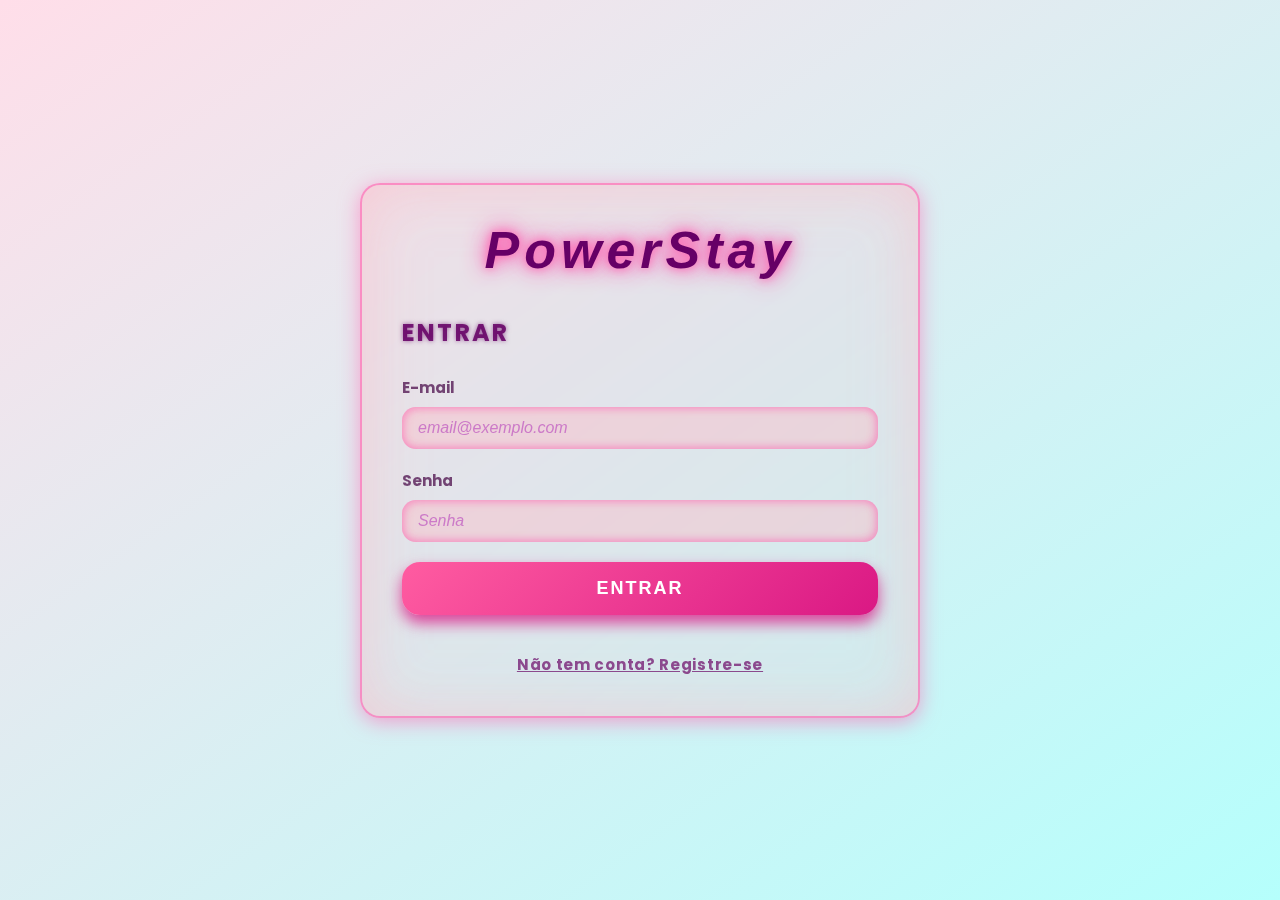
<file: index.html>
<!DOCTYPE html>
<html lang="pt-BR">
<head>
<meta charset="UTF-8" />
<meta name="viewport" content="width=device-width, initial-scale=1" />
<title>PowerStay - Controle de Frequência e Risco</title>
<style>
  @import url('https://fonts.googleapis.com/css2?family=Poppins:wght@400;700;900&display=swap');
  *, *::before, *::after {
    box-sizing: border-box;
  }
  body {
    margin:0;
    font-family: 'Poppins', 'Segoe UI', Tahoma, Geneva, Verdana, sans-serif;
    background: linear-gradient(145deg, #FFDEE9, #B5FFFC);
    color: #330033;
    min-height: 100vh;
    display: flex;
    justify-content: center;
    align-items: center;
    padding: 25px;
    overflow-y: auto;
  }
  #app {
    background: rgba(255 182 193 / 0.15);
    border-radius: 20px;
    width: 100%;
    max-width: 560px;
    padding: 35px 40px 40px 40px;
    box-shadow:
      0 4px 20px rgba(255 105 180 / 0.6),
      inset 0 0 60px rgba(255 182 193 / 0.5);
    backdrop-filter: blur(16px);
    border: 2px solid rgba(255 105 180 / 0.7);
    user-select: none;
    position: relative;
  }
  #logo {
    font-size: 52px;
    font-weight: 900;
    letter-spacing: 5px;
    margin-bottom: 35px;
    color: #660066;
    font-style: italic;
    text-shadow:
      0 0 10px #ff69b4,
      0 0 25px #ff1493;
    font-family: 'Segoe UI Black', 'Arial Black', Arial, sans-serif;
    text-align: center;
    user-select: none;
  }
  .hidden {
    display: none !important;
  }
  h2 {
    font-weight: 700;
    margin-bottom: 26px;
    text-transform: uppercase;
    color: #660066dd;
    letter-spacing: 2.2px;
    text-shadow: 0 0 5px rgba(102,0,102,0.6);
  }
  label {
    display: block;
    margin-bottom: 8px;
    font-weight: 700;
    color: #551a55cc;
    font-size: 15px;
    transition: color 0.3s;
  }
  input[type="text"],
  input[type="email"],
  input[type="password"],
  input[type="number"],
  select {
    width: 100%;
    padding: 12px 16px;
    margin-bottom: 20px;
    border-radius: 14px;
    border: none;
    background: rgba(255 182 193 / 0.38);
    color: #4b004b;
    font-size: 16px;
    font-weight: 600;
    box-shadow:
      inset 2px 2px 8px rgba(255 105 180 / 0.5),
      inset -2px -2px 8px rgba(255 20 147 / 0.3);
    transition:
      box-shadow 0.4s ease,
      background-color 0.4s ease,
      color 0.4s ease;
  }
  input::placeholder {
    color: #c364c3cc;
    font-weight: 500;
    font-style: italic;
  }
  input:focus, select:focus {
    outline: none;
    box-shadow:
      0 0 18px #ff1493,
      inset 3px 3px 20px #ff69b4;
    background-color: #ffe0f0;
    color: #660066;
  }
  button {
    background: linear-gradient(135deg, #ff5ca1, #da1884);
    border: none;
    color: white;
    font-weight: 900;
    padding: 16px;
    border-radius: 18px;
    font-size: 18px;
    cursor: pointer;
    width: 100%;
    margin-bottom: 24px;
    user-select: none;
    box-shadow:
      0 8px 15px rgba(218 24 132 / 0.8);
    transition:
      background 0.4s ease,
      box-shadow 0.4s ease,
      transform 0.2s ease;
    text-transform: uppercase;
    letter-spacing: 2px;
  }
  button:hover {
    background: linear-gradient(135deg, #da1884, #ff5ca1);
    box-shadow:
      0 15px 25px rgba(218 24 132 / 0.9);
    transform: translateY(-4px);
  }
  button:active {
    transform: translateY(-1px);
  }
  .link-toggle {
    margin-top: 14px;
    text-align: center;
    font-size: 15px;
    color: #7f307fdd;
    cursor: pointer;
    user-select: none;
    text-decoration: underline;
    font-weight: 700;
    letter-spacing: 0.7px;
    transition: color 0.3s;
  }
  .link-toggle:hover {
    color: #b859b8dd;
  }
  .error {
    color: #d91e63;
    font-weight: 900;
    margin-bottom: 16px;
    font-size: 15px;
    text-align: center;
    user-select: text;
    text-shadow: 0 0 3px #d91e63a2;
    animation: shake 0.35s ease 1;
  }
  .success {
    color: #ff4081;
    font-weight: 900;
    margin-bottom: 16px;
    font-size: 15px;
    text-align: center;
    user-select: text;
    text-shadow: 0 0 8px #ff4081bb;
    animation: pulse 1.8s infinite alternate;
  }
  #attendance-section, #risk-section {
    margin-top: 10px;
  }
  #welcome-msg {
    font-weight: 900;
    font-size: 24px;
    margin-bottom: 26px;
    text-align: center;
    color: #5c005cdd;
    text-shadow: 0 0 12px rgba(92,0,92,0.7);
    user-select: text;
  }
  ul#attendance-list {
    max-height: 200px;
    overflow-y: auto;
    list-style: none;
    padding-left: 16px;
    border-radius: 12px;
    background: rgba(255 182 193 / 0.3);
    box-shadow: inset 0 0 15px rgba(255 20 147,0.55);
    font-weight: 700;
    font-size: 15px;
    color: #660066dd;
    user-select: text;
    margin-bottom: 20px;
  }
  ul#attendance-list li {
    padding: 12px 14px;
    border-bottom: 1px solid rgba(255 20 147 / 0.4);
  }
  ul#attendance-list li:last-child {
    border-bottom: none;
  }
  #risk-message {
    font-weight: 800;
    font-size: 20px;
    text-align: center;
    margin-top: 20px;
    border-radius: 14px;
    padding: 16px 18px;
    user-select: text;
    box-shadow: 0 0 20px inset;
  }
  #risk-message.low {
    color: #00b894;
    background: rgba(0, 184, 148, 0.15);
    box-shadow: 0 0 25px 10px rgba(0, 184, 148, 0.3) inset;
  }
  #risk-message.medium {
    color: #e1b12c;
    background: rgba(225, 177, 44, 0.15);
    box-shadow: 0 0 25px 10px rgba(225, 177, 44, 0.3) inset;
  }
  #risk-message.high {
    color: #d63031;
    background: rgba(214, 48, 49, 0.15);
    box-shadow: 0 0 25px 10px rgba(214, 48, 49, 0.3) inset;
  }
  #btn-logout {
    background-color: #b20f5e;
    color: white;
    border: none;
    padding: 14px;
    border-radius: 16px;
    font-size: 18px;
    font-weight: 900;
    cursor: pointer;
    width: 100%;
    margin-bottom: 30px;
    user-select: none;
    transition: background-color 0.4s ease, box-shadow 0.4s ease;
    box-shadow:
      0 6px 16px rgba(178,15,94,0.7);
  }
  #btn-logout:hover {
    background-color: #8e0c4a;
    box-shadow:
      0 10px 25px rgba(178,15,94,0.9);
  }
  /* Abas estilo */
  .tabs {
    display: flex;
    margin-bottom: 25px;
    gap: 16px;
    justify-content: center;
    user-select: none;
  }
  .tab-button {
    background: rgba(255 105 180 / 0.26);
    border: none;
    color: #a900a9cc;
    padding: 14px 26px;
    border-radius: 22px;
    cursor: pointer;
    font-weight: 900;
    font-size: 17px;
    transition: background-color 0.35s ease, color 0.35s ease;
  }
  .tab-button[aria-selected="true"] {
    background: #FF69B4;
    box-shadow:
      0 0 20px #ff69b4cc,
      0 0 40px #ff1493cc;
    color: white;
    cursor: default;
  }
  .tab-button:hover:not([aria-selected="true"]) {
    background: rgba(255 105 180 / 0.5);
  }
  /* Animações */
  @keyframes shake {
    0%, 100% {transform: translateX(0);}
    20%, 60% {transform: translateX(-6px);}
    40%, 80% {transform: translateX(6px);}
  }
  @keyframes pulse {
    0% {opacity: 1;}
    100% {opacity: 0.7;}
  }
</style>
</head>
<body>
<div id="app" role="main" aria-label="Aplicação PowerStay Controle de Frequência e Risco">
  <div id="logo" aria-label="Logomarca PowerStay">PowerStay</div>
  <div id="login-register-section">
    <form id="login-form" aria-label="Formulário de Login" style="max-width: 480px; margin: 0 auto;">
      <h2>Entrar</h2>
      <div id="login-error" class="error" role="alert" aria-live="assertive"></div>
      <label for="login-email">E-mail</label>
      <input type="email" id="login-email" placeholder="email@exemplo.com" required autocomplete="username" />
      <label for="login-password">Senha</label>
      <input type="password" id="login-password" placeholder="Senha" required autocomplete="current-password" />
      <button type="submit">Entrar</button>
      <div id="to-register" class="link-toggle" tabindex="0" role="button" aria-label="Ir para Registro">Não tem conta? Registre-se</div>
    </form>

    <form id="register-form" aria-label="Formulário de Registro" style="display:none; max-width: 480px; margin: 0 auto;">
      <h2>Registrar</h2>
      <div id="register-error" class="error" role="alert" aria-live="assertive"></div>
      <div id="register-success" class="success" aria-live="polite"></div>
      <label for="reg-name">Nome completo</label>
      <input type="text" id="reg-name" placeholder="Seu nome" required autocomplete="name" />
      <label for="reg-email">E-mail</label>
      <input type="email" id="reg-email" placeholder="email@exemplo.com" required autocomplete="email" />
      <label for="reg-password">Senha</label>
      <input type="password" id="reg-password" placeholder="Senha segura" required autocomplete="new-password" />
      <button type="submit">Registrar</button>
      <div id="to-login" class="link-toggle" tabindex="0" role="button" aria-label="Ir para Login">Já tem conta? Faça o login</div>
    </form>
  </div>

  <div id="main-section" class="hidden" style="max-width: 520px; margin: 0 auto;">
    <div id="welcome-msg" style="font-weight:900; font-size:24px; margin-bottom:30px; text-align:center;"></div>
    <button id="btn-logout" aria-label="Sair da aplicação">Sair</button>

    <nav class="tabs" role="tablist" aria-label="Navegação entre frequência e avaliação de risco">
      <button id="tab-attendance" class="tab-button" role="tab" aria-selected="true" aria-controls="attendance-section" tabindex="0">Frequência</button>
      <button id="tab-risk" class="tab-button" role="tab" aria-selected="false" aria-controls="risk-section" tabindex="-1">Avaliação de Risco</button>
      <button id="tab-spreadsheet" class="tab-button" role="tab" aria-selected="false" aria-controls="spreadsheet-section" tabindex="-1">Planilha</button>
    </nav>

    <section id="attendance-section" role="tabpanel" tabindex="0" aria-labelledby="tab-attendance">
      <h2>Registrar Frequência</h2>
      <button id="btn-register-attendance" style="background-color:#ff6fc1; color:white; font-weight:900; width:100%; padding:16px; border:none; border-radius:20px; font-size:18px; user-select:none; cursor:pointer; margin-bottom:28px; box-shadow: 0 0 12px #ff6fc1;">Registrar Presença</button>
      <ul id="attendance-list" aria-label="Lista de presenças registradas"></ul>
    </section>

    <section id="risk-section" role="tabpanel" tabindex="0" aria-labelledby="tab-risk" class="hidden" style="margin-top:30px;">
      <h2>Questionário de Saúde e Cancelamento</h2>
      <form id="risk-form" aria-label="Formulário para avaliação de risco de desistência">
        <label>Possui problemas cardíacos?</label>
        <select id="cardiac-problems" required>
          <option value="" disabled selected>Selecione</option>
          <option value="sim">Sim</option>
          <option value="nao">Não</option>
        </select>

        <label>Frequência semanal na academia?</label>
        <input type="number" id="weekly-frequency" min="0" max="7" placeholder="Ex: 3" required />

        <label>Já desistiu ou cancelou matrícula antes?</label>
        <select id="prior-cancellation" required>
          <option value="" disabled selected>Selecione</option>
          <option value="sim">Sim</option>
          <option value="nao">Não</option>
        </select>

        <label>Há outras condições médicas relevantes? (opcional)</label>
        <input type="text" id="other-conditions" placeholder="Descreva se houver" autocomplete="off" />

        <button type="submit" style="background-color:#d13c97; margin-top:20px;">Calcular risco de cancelamento</button>
      </form>
      <div id="risk-message" role="alert" aria-live="polite"></div>
    </section>

    <section id="spreadsheet-section" role="tabpanel" tabindex="0" aria-labelledby="tab-spreadsheet" class="hidden" style="margin-top:30px;">
      <h2>Planilha de Frequência dos Alunos</h2>
      <table id="spreadsheet-table" style="width: 100%; border-collapse: collapse; box-shadow: 0 0 25px #ffb6c1cc; border-radius: 12px; overflow: hidden; user-select:none;">
        <thead>
          <tr style="background: #ff6fc1cc; color: white; font-weight: 900; font-size: 15px;">
            <th style="padding: 12px; border-bottom: 2px solid #fff;">Aluno</th>
            <th style="padding: 12px; border-bottom: 2px solid #fff;">Total de Presenças</th>
            <th style="padding: 12px; border-bottom: 2px solid #fff;">Última Presença</th>
          </tr>
        </thead>
        <tbody></tbody>
      </table>
      <div style="margin-top: 20px; font-style: italic; font-size: 14px; color: #770077;">Atualizado automaticamente</div>
    </section>
  </div>
</div>

<script>
  // Utils localStorage
  const getUsers = () => JSON.parse(localStorage.getItem('users') || '[]');
  const saveUsers = users => localStorage.setItem('users', JSON.stringify(users));
  const setLoggedUser = user => localStorage.setItem('loggedUser', JSON.stringify(user));
  const getLoggedUser = () => JSON.parse(localStorage.getItem('loggedUser') || 'null');
  const clearLoggedUser = () => localStorage.removeItem('loggedUser');

  const getAttendance = email => JSON.parse(localStorage.getItem(`attendance_${email}`) || '[]');
  const saveAttendance = (email, data) => localStorage.setItem(`attendance_${email}`, JSON.stringify(data));

  // Elements references
  const loginForm = document.getElementById('login-form');
  const registerForm = document.getElementById('register-form');
  const toRegister = document.getElementById('to-register');
  const toLogin = document.getElementById('to-login');
  const loginError = document.getElementById('login-error');
  const registerError = document.getElementById('register-error');
  const registerSuccess = document.getElementById('register-success');
  const loginRegisterSection = document.getElementById('login-register-section');
  const mainSection = document.getElementById('main-section');

  const welcomeMsg = document.getElementById('welcome-msg');
  const btnLogout = document.getElementById('btn-logout');
  const btnRegisterAttendance = document.getElementById('btn-register-attendance');
  const attendanceList = document.getElementById('attendance-list');
  const riskForm = document.getElementById('risk-form');
  const riskMessage = document.getElementById('risk-message');
  const spreadsheetTableBody = document.querySelector('#spreadsheet-table tbody');

  // Tabs elements
  const tabAttendance = document.getElementById('tab-attendance');
  const tabRisk = document.getElementById('tab-risk');
  const tabSpreadsheet = document.getElementById('tab-spreadsheet');
  const attendanceSection = document.getElementById('attendance-section');
  const riskSection = document.getElementById('risk-section');
  const spreadsheetSection = document.getElementById('spreadsheet-section');

  // Clear messages
  function clearMessages(){
    loginError.textContent = '';
    registerError.textContent = '';
    registerSuccess.textContent = '';
    riskMessage.textContent = '';
    riskMessage.className = '';
  }

  // Show login or register form
  function showForm(form){
    clearMessages();
    if(form === 'login'){
      loginForm.style.display = 'block';
      registerForm.style.display = 'none';
    } else {
      loginForm.style.display = 'none';
      registerForm.style.display = 'block';
    }
  }

  toRegister.addEventListener('click', ()=>showForm('register'));
  toLogin.addEventListener('click', ()=>showForm('login'));
  toRegister.addEventListener('keypress', e => { if(e.key==='Enter' || e.key===' ') { e.preventDefault(); showForm('register'); } });
  toLogin.addEventListener('keypress', e => { if(e.key==='Enter' || e.key===' ') { e.preventDefault(); showForm('login'); } });

  // Register new user
  registerForm.addEventListener('submit', e =>{
    e.preventDefault();
    clearMessages();
    const name = document.getElementById('reg-name').value.trim();
    const email = document.getElementById('reg-email').value.trim().toLowerCase();
    const password = document.getElementById('reg-password').value;

    if(!name || !email || !password){
      registerError.textContent = 'Todos os campos são obrigatórios.';
      return;
    }
    if(!email.includes('@')){
      registerError.textContent = 'Digite um e-mail válido.';
      return;
    }
    if(password.length < 6){
      registerError.textContent = 'Senha deve ter ao menos 6 caracteres.';
      return;
    }
    const users = getUsers();
    if(users.some(u=>u.email === email)){
      registerError.textContent = 'Este e-mail já está cadastrado.';
      return;
    }
    users.push({name,email,password});
    saveUsers(users);
    registerSuccess.textContent = 'Cadastro realizado com sucesso! Faça login.';
    registerForm.reset();
    setTimeout(()=>showForm('login'), 1800);
  });

  // User login
  loginForm.addEventListener('submit', e=>{
    e.preventDefault();
    clearMessages();
    const email = document.getElementById('login-email').value.trim().toLowerCase();
    const password = document.getElementById('login-password').value;

    if(!email || !password){
      loginError.textContent = 'E-mail e senha são necessários.';
      return;
    }
    if(!email.includes('@')){
      loginError.textContent = 'Digite um e-mail válido.';
      return;
    }
    const users = getUsers();
    const user = users.find(u=>u.email === email && u.password === password);
    if(!user){
      loginError.textContent = 'E-mail ou senha incorretos.';
      return;
    }
    setLoggedUser(user);
    initializeMainView();
  });

  // Initialize main app view
  function initializeMainView(){
    clearMessages();
    const user = getLoggedUser();
    if(!user){
      toggleToLogin();
      return;
    }
    loginRegisterSection.style.display = 'none';
    mainSection.classList.remove('hidden');
    welcomeMsg.textContent = `Bem-vindo(a), ${user.name}!`;
    renderAttendance(user.email);
    updateSpreadsheet();
    resetRiskFormAndMessage();
    activateTab('attendance');
  }

  // Handle logout
  btnLogout.addEventListener('click', ()=>{
    clearLoggedUser();
    mainSection.classList.add('hidden');
    loginRegisterSection.style.display = 'block';
    showForm('login');
  });

  // Register attendance
  btnRegisterAttendance.addEventListener('click', ()=>{
    const user = getLoggedUser();
    if(!user) return;
    let attendance = getAttendance(user.email);
    const now = new Date();
    const formatted = now.toLocaleDateString('pt-BR') + ' ' + now.toLocaleTimeString('pt-BR');
    attendance.unshift(formatted);
    saveAttendance(user.email, attendance);
    renderAttendance(user.email);
    updateSpreadsheet();
  });

  // Render attendance list
  function renderAttendance(email){
    attendanceList.innerHTML = '';
    const attendance = getAttendance(email);
    if(attendance.length === 0){
      attendanceList.innerHTML = '<li>Sem registros de presença.</li>';
      return;
    }
    attendance.forEach(item=>{
      const li = document.createElement('li');
      li.textContent = item;
      attendanceList.appendChild(li);
    });
  }

  // Risk form submission and logic
  riskForm.addEventListener('submit', e=>{
    e.preventDefault();
    riskMessage.textContent = '';
    riskMessage.className = '';

    const cardiacProblems = document.getElementById('cardiac-problems').value;
    const weeklyFrequency = parseInt(document.getElementById('weekly-frequency').value,10);
    const priorCancellation = document.getElementById('prior-cancellation').value;
    const otherConditions = document.getElementById('other-conditions').value.trim();

    let score = 0;
    if(cardiacProblems === 'sim') score += 3;
    if(priorCancellation === 'sim') score += 2;
    if(weeklyFrequency < 2) score += 2;
    if(otherConditions.length > 0) score += 1;

    let riskLevel = 'baixo';
    if(score >= 5) riskLevel = 'alto';
    else if(score >= 3) riskLevel = 'medio';

    let message = '';
    if(riskLevel === 'alto') message = 'Alto risco de desistência. Recomendamos acompanhamento médico e atenção especial.';
    else if(riskLevel === 'medio') message = 'Risco médio de desistência. Considere suporte e monitoramento frequente.';
    else message = 'Baixo risco de desistência. Continue com sua rotina!';

    riskMessage.textContent = message;
    riskMessage.classList.add(riskLevel);
  });

  function resetRiskFormAndMessage(){
    riskForm.reset();
    riskMessage.textContent = '';
    riskMessage.className = '';
  }

  // Tabs control
  tabAttendance.addEventListener('click', () => activateTab('attendance'));
  tabRisk.addEventListener('click', () => activateTab('risk'));
  tabSpreadsheet.addEventListener('click', () => activateTab('spreadsheet'));

  function activateTab(tabName){
    tabAttendance.setAttribute('aria-selected', tabName === 'attendance');
    tabAttendance.tabIndex = (tabName === 'attendance') ? 0 : -1;
    tabRisk.setAttribute('aria-selected', tabName === 'risk');
    tabRisk.tabIndex = (tabName === 'risk') ? 0 : -1;
    tabSpreadsheet.setAttribute('aria-selected', tabName === 'spreadsheet');
    tabSpreadsheet.tabIndex = (tabName === 'spreadsheet') ? 0 : -1;

    attendanceSection.classList.toggle('hidden', tabName !== 'attendance');
    riskSection.classList.toggle('hidden', tabName !== 'risk');
    spreadsheetSection.classList.toggle('hidden', tabName !== 'spreadsheet');
  }

  // Show login form and hide main
  function toggleToLogin(){
    mainSection.classList.add('hidden');
    loginRegisterSection.style.display = 'block';
    showForm('login');
  }

  // Spreadsheet table update
  function updateSpreadsheet(){
    const users = getUsers();
    const tbody = spreadsheetTableBody;
    tbody.innerHTML = '';

    // Sort users by name ascending
    users.sort((a,b)=>a.name.localeCompare(b.name));

    users.forEach(user=>{
      const attendance = getAttendance(user.email);
      const tr = document.createElement('tr');
      tr.style.background = 'rgba(255 182 193 / 0.3)';
      tr.style.color = '#660066dd';
      tr.style.fontWeight = '600';
      tr.style.textAlign = 'center';

      const tdName = document.createElement('td');
      tdName.textContent = user.name;
      tdName.style.padding = '12px';

      const tdTotal = document.createElement('td');
      tdTotal.textContent = attendance.length;

      const tdLast = document.createElement('td');
      tdLast.textContent = attendance.length > 0 ? attendance[0] : '-';

      tr.appendChild(tdName);
      tr.appendChild(tdTotal);
      tr.appendChild(tdLast);
      tbody.appendChild(tr);
    });
  }

  // On page load
  window.addEventListener('load', ()=>{
    const loggedUser = getLoggedUser();
    if(loggedUser){
      initializeMainView();
    } else{
      toggleToLogin();
      showForm('login');
    }
  });
</script>
</body>
</html>
</file>
